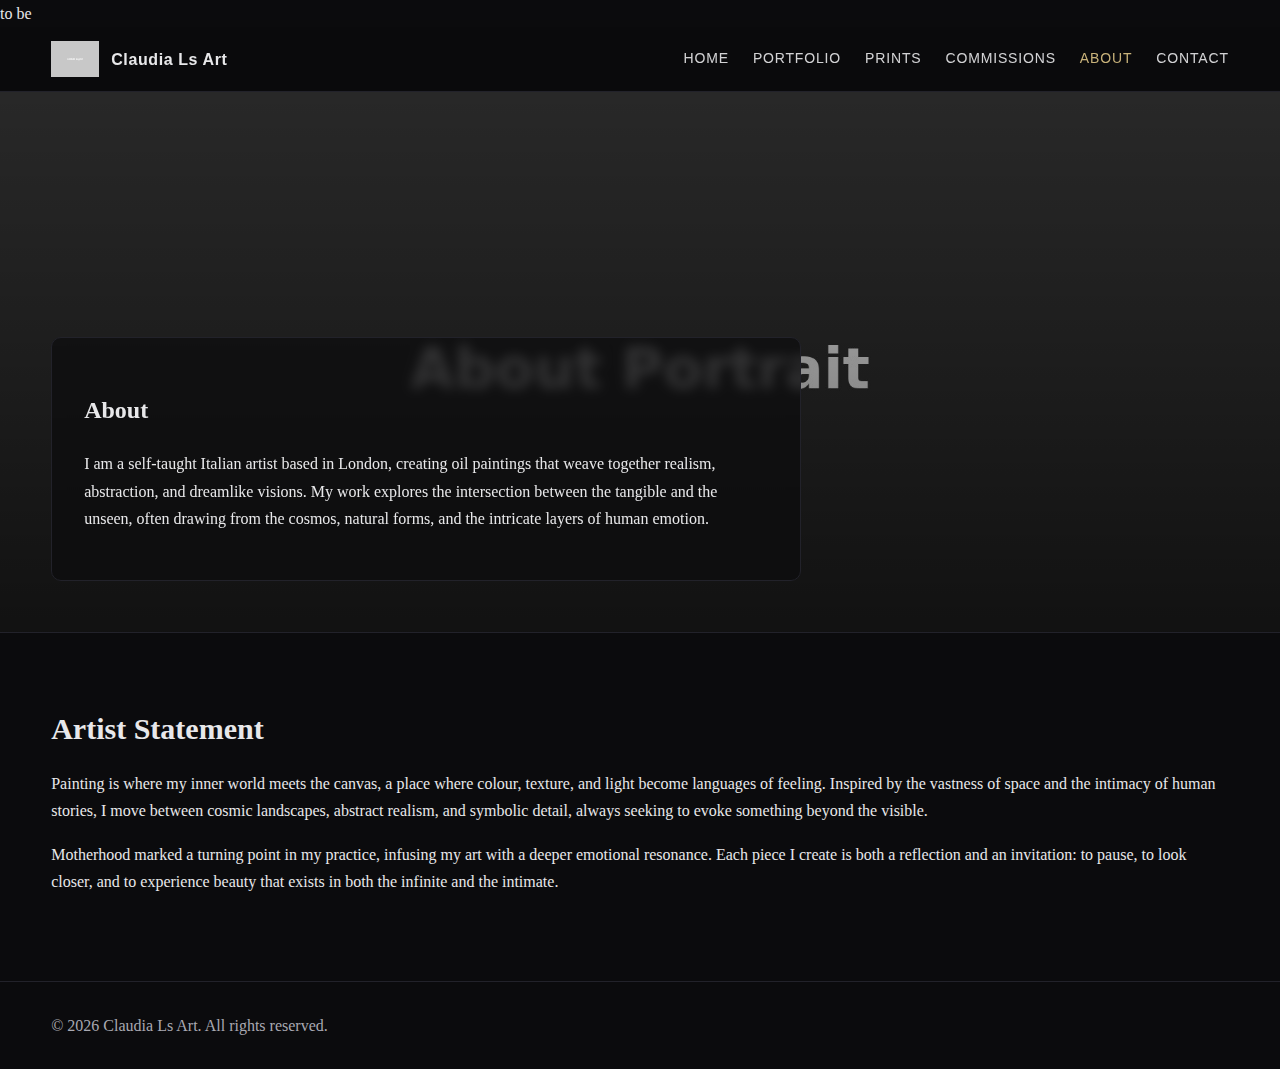
<file: about.html>
to be
<!doctype html>
<html lang="en">
<head>
  <meta charset="utf-8"><meta name="viewport" content="width=device-width, initial-scale=1">
  <title>About — Claudia Ls Art</title>
  <link rel="stylesheet" href="style.css">
</head>
<body>

<header class="header">
  <div class="container nav">
    <a href="index.html" class="brand">
      <img src="./assets/images/logo-light.png" alt="Claudia Ls Art logo">
      <span class="site-title">Claudia Ls Art</span>
    </a>
    <nav class="menu">
      <a href="index.html">Home</a>
      <a href="portfolio.html">Portfolio</a>
      <a href="prints.html">Prints</a>
      <a href="commissions.html">Commissions</a>
      <a href="about.html">About</a>
      <a href="contact.html">Contact</a>
    </nav>
    <button class="burger" aria-label="Open menu">☰</button>
  </div>
</header>

<section class="about-hero">
  <div class="bio">
   <h2>About</h2>
<p>I am a self-taught Italian artist based in London, creating oil paintings that weave together realism, abstraction, and dreamlike visions. My work explores the intersection between the tangible and the unseen, often drawing from the cosmos, natural forms, and the intricate layers of human emotion.</p>
  </div>
</section>
<section class="section">
  <div class="container">
    <h2>Artist Statement</h2>
 <p>Painting is where my inner world meets the canvas, a place where colour, texture, and light become languages of feeling. Inspired by the vastness of space and the intimacy of human stories, I move between cosmic landscapes, abstract realism, and symbolic detail, always seeking to evoke something beyond the visible.</p>
<p>Motherhood marked a turning point in my practice, infusing my art with a deeper emotional resonance. Each piece I create is both a reflection and an invitation: to pause, to look closer, and to experience beauty that exists in both the infinite and the intimate.</p>
  </div>
</section>

<footer class="footer">
  <div class="container">
    <div>© <span id="year"></span> Claudia Ls Art. All rights reserved.</div>
  </div>
  <script>document.getElementById('year').textContent = new Date().getFullYear();</script>
</footer>
<script src="script.js"></script>

</body></html>
</file>
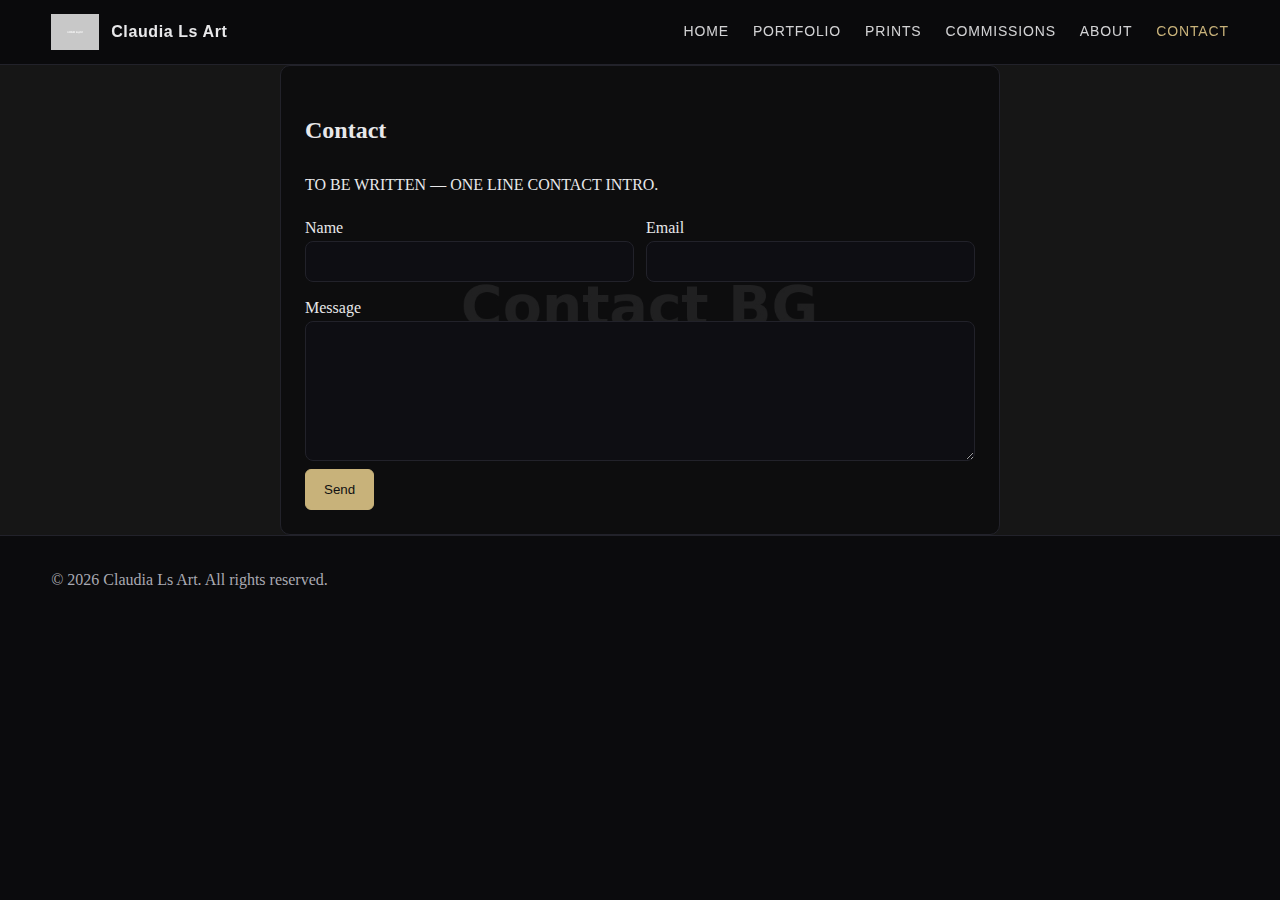
<file: contact.html>
<!doctype html>
<html lang="en">
<head>
  <meta charset="utf-8"><meta name="viewport" content="width=device-width, initial-scale=1">
  <title>Contact — Claudia Ls Art</title>
  <link rel="stylesheet" href="style.css">
</head>
<body>

<header class="header">
  <div class="container nav">
    <a href="index.html" class="brand">
      <img src="./assets/images/logo-light.png" alt="Claudia Ls Art logo">
      <span class="site-title">Claudia Ls Art</span>
    </a>
    <nav class="menu">
      <a href="index.html">Home</a>
      <a href="portfolio.html">Portfolio</a>
      <a href="prints.html">Prints</a>
      <a href="commissions.html">Commissions</a>
      <a href="about.html">About</a>
      <a href="contact.html">Contact</a>
    </nav>
    <button class="burger" aria-label="Open menu">☰</button>
  </div>
</header>

<section class="contact-hero">
  <div class="contact-box">
    <h2>Contact</h2>
    <p class="placeholder">TO BE WRITTEN — ONE LINE CONTACT INTRO.</p>
    <form action="https://formspree.io/f/mldljgqw" method="POST">
      <div class="row">
        <div><label for="name">Name</label><input id="name" name="name" required></div>
        <div><label for="email">Email</label><input id="email" type="email" name="_replyto" required></div>
        <div class="full"><label for="message">Message</label><textarea id="message" name="message" required></textarea></div>
      </div>
      <input type="hidden" name="_next" value="thank-you.html">
      <button class="button primary" type="submit">Send</button>
    </form>
  </div>
</section>

<footer class="footer">
  <div class="container">
    <div>© <span id="year"></span> Claudia Ls Art. All rights reserved.</div>
  </div>
  <script>document.getElementById('year').textContent = new Date().getFullYear();</script>
</footer>
<script src="script.js"></script>

</body></html>
</file>
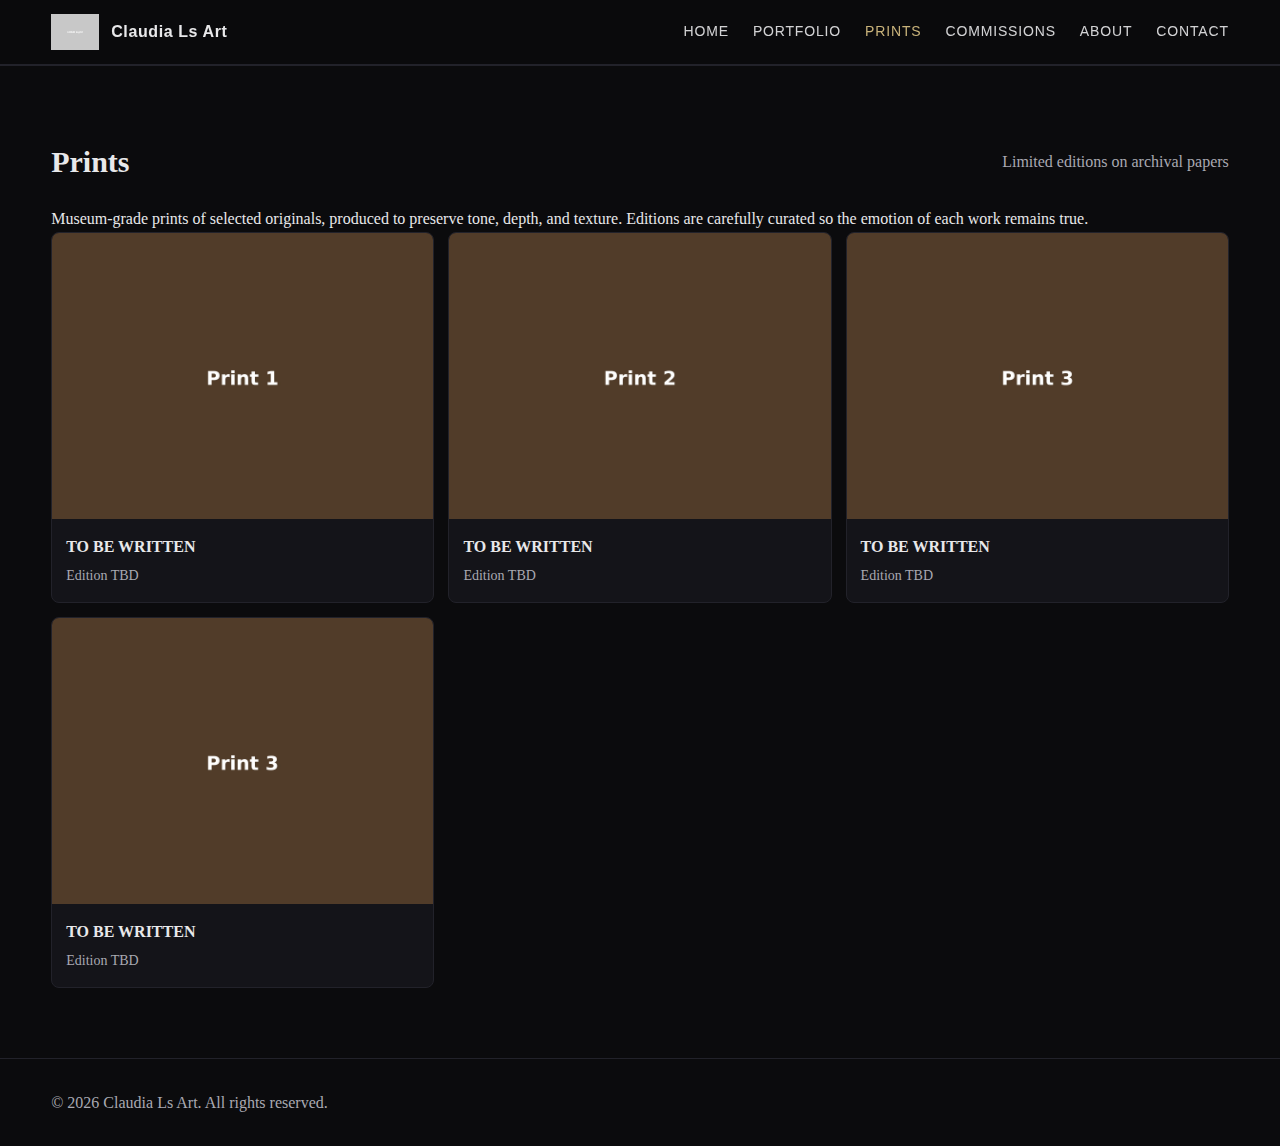
<file: prints.html>
<!doctype html>
<html lang="en">
<head>
  <meta charset="utf-8"><meta name="viewport" content="width=device-width, initial-scale=1">
  <title>Prints — Claudia Ls Art</title>
  <link rel="stylesheet" href="style.css">
</head>
<body>

<header class="header">
  <div class="container nav">
    <a href="index.html" class="brand">
      <img src="./assets/images/logo-light.png" alt="Claudia Ls Art logo">
      <span class="site-title">Claudia Ls Art</span>
    </a>
    <nav class="menu">
      <a href="index.html">Home</a>
      <a href="portfolio.html">Portfolio</a>
      <a href="prints.html">Prints</a>
      <a href="commissions.html">Commissions</a>
      <a href="about.html">About</a>
      <a href="contact.html">Contact</a>
    </nav>
    <button class="burger" aria-label="Open menu">☰</button>
  </div>
</header>

<section class="section">
  <div class="container section-title">
  <h2>Prints</h2>
  <span class="sub">Limited editions on archival papers</span>
</div>
<p class="container">Museum‑grade prints of selected originals, produced to preserve tone, depth, and texture. Editions are carefully curated so the emotion of each work remains true.</p>
  <div class="container grid">
    <article class="card"><img src="./assets/images/prints-01.jpeg" alt=""><div class="info"><div class="title">TO BE WRITTEN</div><div class="meta">Edition TBD</div></div></article>
    <article class="card"><img src="./assets/images/prints-02.jpeg" alt=""><div class="info"><div class="title">TO BE WRITTEN</div><div class="meta">Edition TBD</div></div></article>
    <article class="card"><img src="./assets/images/prints-03.jpeg" alt=""><div class="info"><div class="title">TO BE WRITTEN</div><div class="meta">Edition TBD</div></div></article>
    <article class="card"><img src="./assets/images/prints-03.jpeg" alt=""><div class="info"><div class="title">TO BE WRITTEN</div><div class="meta">Edition TBD</div></div></article>
  </div>
</section>

<footer class="footer">
  <div class="container">
    <div>© <span id="year"></span> Claudia Ls Art. All rights reserved.</div>
  </div>
  <script>document.getElementById('year').textContent = new Date().getFullYear();</script>
</footer>
<script src="script.js"></script>

</body></html>
</file>
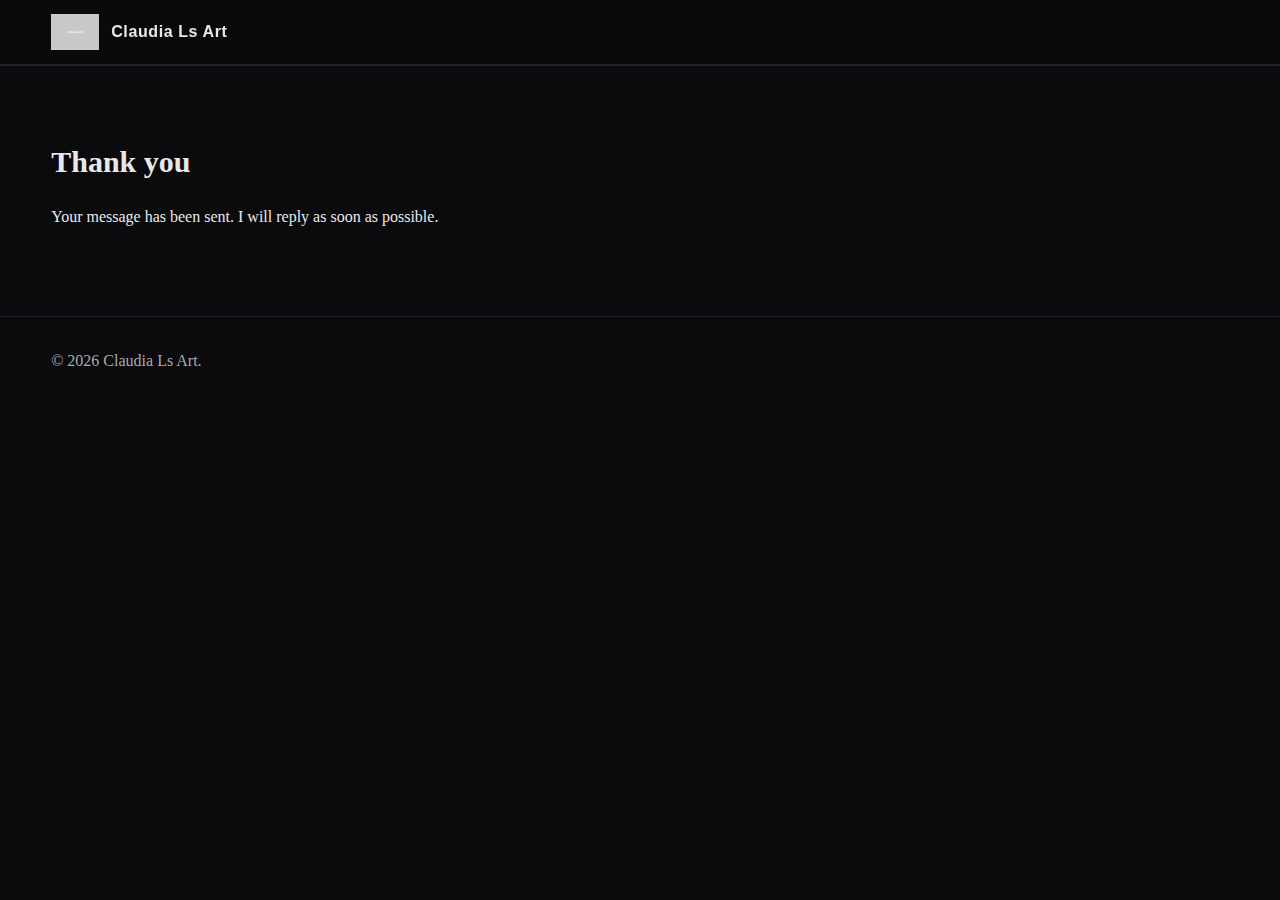
<file: thank-you.html>
<!doctype html>
<html lang="en">
<head>
  <meta charset="utf-8"><meta name="viewport" content="width=device-width, initial-scale=1">
  <title>Thank You — Claudia Ls Art</title>
  <link rel="stylesheet" href="style.css">
</head>
<body>
<header class="header">
  <div class="container nav">
    <a href="index.html" class="brand"><img src="./assets/images/logo-light.png" alt="Logo"><span class="site-title">Claudia Ls Art</span></a>
  </div>
</header>
<section class="section">
  <div class="container">
    <h2>Thank you</h2>
    <p>Your message has been sent. I will reply as soon as possible.</p>
  </div>
</section>
<footer class="footer">
  <div class="container"><div>© <span id="year"></span> Claudia Ls Art.</div></div>
  <script>document.getElementById('year').textContent = new Date().getFullYear();</script>
</footer>
</body></html>
</file>
<file: style.css>
:root{
  --bg:#0b0b0d;
  --text:#e8e8ea;
  --muted:#a9a9b2;
  --accent:#c8b27a;
  --card:#141419;
  --border:#22222a;
}

/* GLOBAL RESET */
*{box-sizing:border-box}
html,body{margin:0;padding:0}

body{
  font-family:'Lora', serif;
  background:var(--bg);
  color:var(--text);
  line-height:1.7;
}

a{color:inherit;text-decoration:none}
img{max-width:100%;display:block}

.container{width:min(1200px, 92%);margin:0 auto}

/* HEADER */
.header{
  position:sticky;top:0;z-index:1000;
  background:rgba(11,11,13,.85);
  backdrop-filter: blur(6px);
  border-bottom:1px solid var(--border);
}
.nav{
  display:flex;align-items:center;justify-content:space-between;
  padding:14px 0;
}
.brand{display:flex;align-items:center;gap:12px}
.brand img{height:36px;width:auto}
.brand .site-title{
  font-weight:600;
  letter-spacing:.6px;
  font-family:'Montserrat', sans-serif;
}

.menu{
  display:flex;
  gap:24px;
  align-items:center;
}
.menu a{
  opacity:.9;
  font-family:'Montserrat', sans-serif;
  font-weight:500;
  text-transform:uppercase;
  letter-spacing:0.06em;
  font-size:14px;
}
.menu a.active,
.menu a:hover{
  opacity:1;
  color:var(--accent);
}

.burger{display:none;background:none;border:0;color:var(--text);font-size:28px}

/* HERO */
.hero{
  min-height: calc(100vh - 64px);
  display:grid;place-items:center;
  background: url("./assets/images/hero-moon.jpeg") center/cover no-repeat;
  position:relative;
}
.hero::after{
  content:"";
  position:absolute;inset:0;
  background:linear-gradient(180deg,rgba(0,0,0,.35),rgba(0,0,0,.55));
}
.hero-inner{
  position:relative;z-index:1;text-align:center;padding:60px 0;
}

/* ===========================================================
   HOMEPAGE HERO – FINAL CORRECT VERSION (DO NOT CHANGE)
   =========================================================== */
.index-page .hero h1 {
  font-family: 'Playfair Display', serif !important;
  font-weight: 700;
  text-transform: uppercase;
  letter-spacing: 0.03em;
  font-size: clamp(32px, 6vw, 64px);
  line-height: 1.05;
  margin: 0 0 16px 0;
}

.hero p{
  color:var(--muted);
  max-width:800px;
  margin:0 auto 28px auto;
}

/* BUTTONS */
.cta-row{display:flex;flex-wrap:wrap;gap:12px;justify-content:center}
.button{
  padding:12px 18px;border:1px solid var(--border);background:rgba(20,20,25,.7);
  border-radius:6px;transition:.2s;
  font-family:'Montserrat', sans-serif;
}
.button.primary{border-color:var(--accent);background:var(--accent);color:#101012}
.button:hover{transform:translateY(-1px)}

/* SECTIONS */
.section{padding:70px 0;border-top:1px solid var(--border)}
.section-title{
  display:flex;align-items:center;justify-content:space-between;margin-bottom:18px
}
.section h2{
  margin:0;font-size:clamp(22px,3vw,30px);
  font-family:'Playfair Display', serif;
}
.section .sub{color:var(--muted)}

/* GRID */
.grid{
  display:grid;
  grid-template-columns:repeat(12,1fr);
  gap:14px;
}
.card{
  grid-column:span 4;
  background:var(--card);
  border:1px solid var(--border);
  border-radius:8px;overflow:hidden;
}
.card img{aspect-ratio: 4/3; object-fit:cover}
.card .info{padding:14px}
.card .title{
  font-weight:600;
  font-family:'Playfair Display', serif;
}
.card .meta{color:var(--muted);font-size:14px;margin-top:4px}

/* FOOTER */
.footer{
  border-top:1px solid var(--border);
  padding:30px 0;color:var(--muted);
}

/* ABOUT */
.about-hero{
  background:url("./assets/images/about-portrait.jpeg") center/cover no-repeat;
  min-height:60vh;display:grid;align-items:end;
  position:relative;
}
.about-hero::after{
  content:"";
  position:absolute;inset:0;
  background:linear-gradient(180deg,rgba(0,0,0,.2),rgba(0,0,0,.65))
}
.about-hero .bio{
  position:relative;z-index:1;padding:32px;
  background:rgba(11,11,13,.7);
  border:1px solid var(--border); 
  backdrop-filter: blur(6px);
  max-width:min(750px, 92%);
  margin: 0 4% 4% 4%; 
  border-radius:10px
}

.about-content { padding: 60px 0; }
.about-content .panel{
  background: rgba(11,11,13,.78);
  border: 1px solid var(--border);
  border-radius: 12px;
  padding: 26px;
  backdrop-filter: blur(6px);
  box-shadow: 0 6px 24px rgba(0,0,0,.25);
}

/* CONTACT PAGE */
.contact-hero{
  background:url("./assets/images/contact-bg.jpeg") center/cover no-repeat;
  min-height:50vh;display:grid;place-items:center;position:relative;
}
.contact-hero::after{
  content:"";position:absolute;inset:0;background:rgba(0,0,0,.55)
}
.contact-box{
  position:relative;z-index:1;background:rgba(11,11,13,.8);
  border:1px solid var(--border);
  padding:24px;border-radius:10px;width:min(720px,92%);
}

form .row{display:grid;grid-template-columns:1fr 1fr;gap:12px}
form .row .full{grid-column:1 / -1}
input, textarea{
  width:100%;padding:12px;border-radius:8px;
  border:1px solid var(--border);background:#0e0e13;color:var(--text)
}
textarea{min-height:140px;resize:vertical}

/* STYLE PANELS */
.style-panels{ border-top:1px solid var(--border); }
.style-panel{
  position:relative; min-height:58vh; display:grid; align-items:center;
  border-top:1px solid var(--border); border-bottom:1px solid var(--border);
  overflow:hidden; background:var(--card);
}
.slides{ position:absolute; inset:0; z-index:0; }
.slide{
  position:absolute; inset:0; background:center/cover no-repeat;
  opacity:0; transition:opacity 1s ease;
}
.slide.visible{ opacity:1; }
.style-panel::after{
  content:""; position:absolute; inset:0; z-index:1;
  background: linear-gradient(180deg, rgba(0,0,0,.35), rgba(0,0,0,.6));
}
.style-panel__inner{ position:relative; z-index:2; padding:48px 0; }
.style-panel h2{
  font-size: clamp(24px, 4.5vw, 40px);
  margin:0 0 8px;
  font-family:'Playfair Display', serif;
}
.style-panel p{
  max-width:800px; color:var(--muted); margin:0;
}

/* PORTFOLIO PAGE TYPOGRAPHY */
.portfolio-page h1,
.portfolio-page h2,
.portfolio-page h3 {
  font-family: 'Playfair Display', serif;
  font-weight: 600;
  letter-spacing: 0.5px;
}
.portfolio-page p,
.portfolio-page li,
.portfolio-page .meta,
.portfolio-page .price {
  font-family: 'Lora', serif;
  font-weight: 400;
  line-height: 1.7;
  font-size: 16px;
}

/* PRINTS PAGE TYPOGRAPHY */
.prints-page h1,
.prints-page h2 {
  font-family: 'Playfair Display', serif;
}
.prints-page p,
.prints-page .meta,
.prints-page .title {
  font-family: 'Lora', serif;
}

/* COMMISSIONS PAGE */
.commissions-page h1,
.commissions-page h2 {
  font-family: 'Playfair Display', serif;
  text-transform: uppercase;
}

/* RESPONSIVE */
@media (max-width:900px){
  .card{grid-column:span 6}
  form .row{grid-template-columns:1fr}
}
@media (max-width:600px){
  .menu{display:none}
  .burger{display:block}
  .grid{grid-template-columns:repeat(6,1fr)}
  .card{grid-column:span 6}
}
</file>
